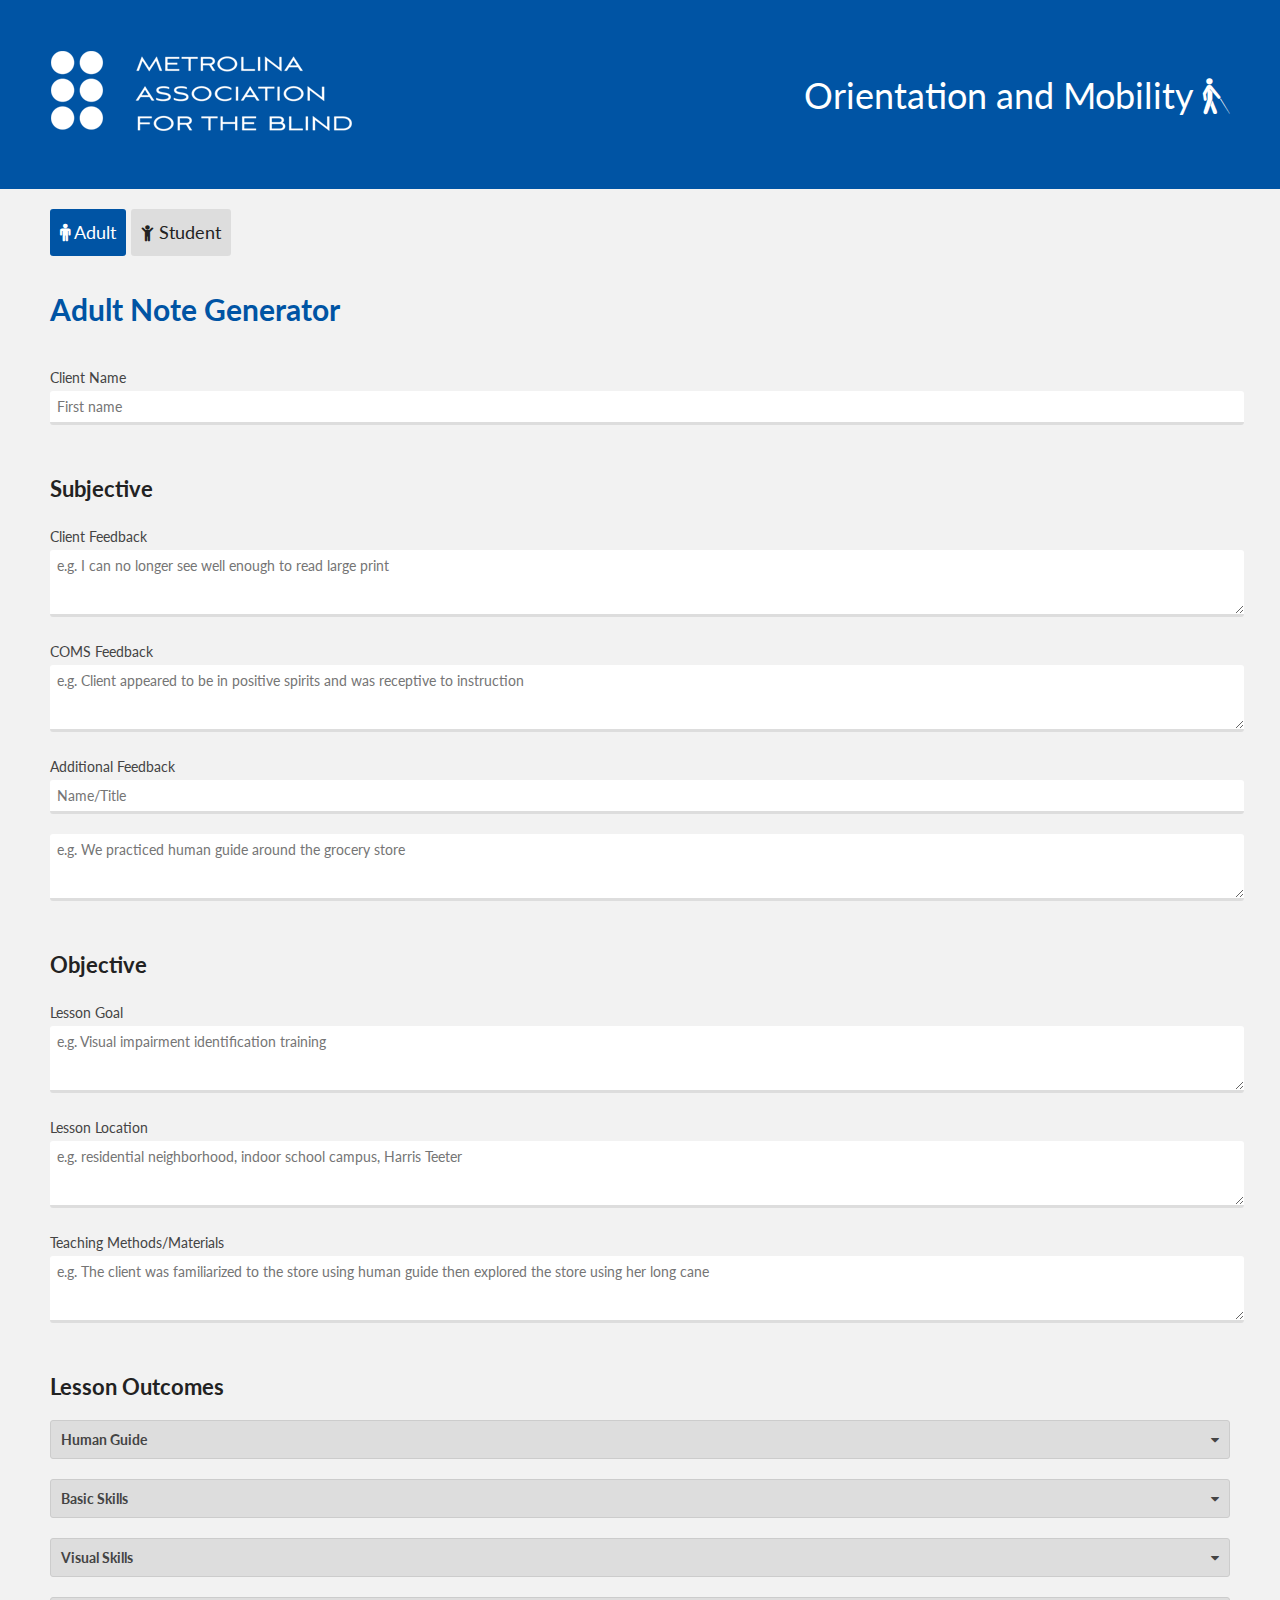
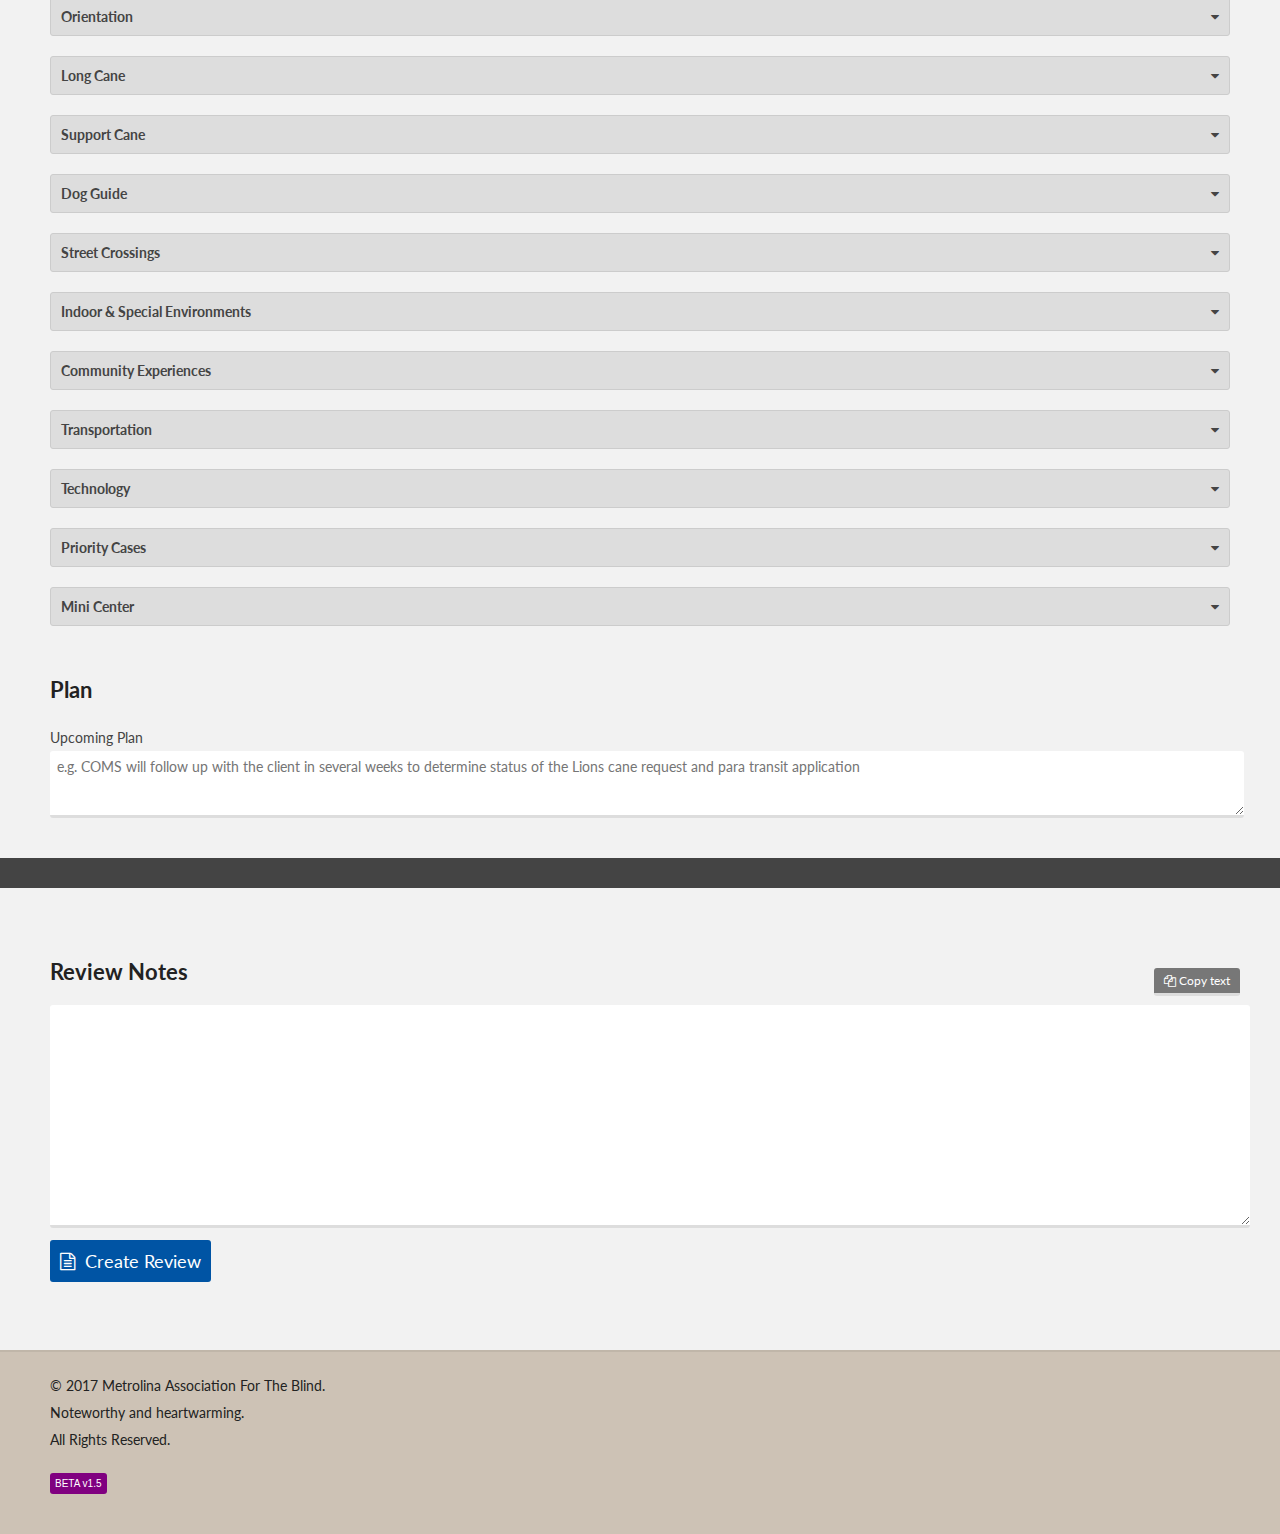
<file: index.html>
<!DOCTYPE html>
<html lang="en" manifest="metrolina.appcache">
<!--<html lang="en">-->
    <head>
        <meta charset="utf-8" />
        <meta name="HandHeldFriendly" content="true" />
        <meta name="mobileoptimized" content="320" />
        <meta name="viewport" content="width=device-width, maximum-scale=1.0, minimum-scale=1.0" />
        <meta name="apple-mobile-web-app-capable" content="yes" />     

        <title>Orientation and Mobility | Metrolina Association for the Blind</title>

        <link href="https://fonts.googleapis.com/css?family=Lato" rel="stylesheet">
        <link href="css/font-awesome.css" rel="stylesheet" type="text/css" />
        <link href="css/style.css" rel="stylesheet" type="text/css" />

        <script type="text/javascript" src="js/jquery-3.2.1.min.js"></script>
    </head>
    <body>
        <header>
            <a href="index.html"><img src="images/logo.png" alt="Metrolina Association for the Blind logo" title="Metrolina Association for the Blind" /></a>
            <h1>Orientation and Mobility <i class="fa fa-blind"></i></h1>
        </header>

        <nav>
            <ul>
                <li><a href="#adult-review" class="selected" title="Adult Assessment"><i class="fa fa-male"></i> Adult</a></li>
                <li><a href="#student-review" title="Student Assessment"><i class="fa fa-child"></i> Student</a></li>
            </ul>
        </nav>

        <section id="adult-review" class="panel open" data-assessment="adult">
            <h1>Adult Note Generator</h1>
            <form>
                <label for="adult-client-name">Client Name</label>
                <input type="text" name="adult-client-name" id="adult-client-name" placeholder="First name" />

                <!-- Subjective -->
                <h2>Subjective</h2>
                <label for="adult-client-feedback">Client Feedback</label>
                <textarea name="adult-client-feedback" id="adult-client-feedback" placeholder="e.g. I can no longer see well enough to read large print"></textarea>                

                <label for="adult-coms-feedback">COMS Feedback</label>
                <textarea name="adult-coms-feedback" id="adult-coms-feedback" placeholder="e.g. Client appeared to be in positive spirits and was receptive to instruction"></textarea>    

                <label for="adult-additional-name">Additional Feedback</label>
                <input type="text" name="adult-additional-name" id="adult-additional-name" placeholder="Name/Title" />
                <textarea name="adult-additional-feedback" id="adult-additional-feedback" placeholder="e.g. We practiced human guide around the grocery store"></textarea>

                <!-- Objective -->
                <h2>Objective</h2>
                <label for="adult-lesson-goal">Lesson Goal</label>
                <textarea name="adult-lesson-goal" id="adult-lesson-goal" placeholder="e.g. Visual impairment identification training"></textarea>

                <label for="adult-lesson-location">Lesson Location</label>
                <textarea name="adult-lesson-location" id="adult-lesson-location" placeholder="e.g. residential neighborhood, indoor school campus, Harris Teeter"></textarea>                                                    

                <label for="adult-teaching-methods">Teaching Methods/Materials</label>
                <textarea name="adult-teaching-methods" id="adult-teaching-methods" placeholder="e.g. The client was familiarized to the store using human guide then explored the store using her long cane"></textarea>

                <!-- Assessment -->
                <h2>Lesson Outcomes</h2>
                <div class="questions"></div>

                <!-- Plan -->
                <h2>Plan</h2>
                <label for="adult-upcoming-plan">Upcoming Plan</label>
                <textarea name="adult-upcoming-plan" id="adult-upcoming-plan" placeholder="e.g. COMS will follow up with the client in several weeks to determine status of the Lions cane request and para transit application"></textarea>     
            </form>
        </section>

        <section id="student-review" class="panel" data-assessment="student">
            <h1>Student Note Generator</h1>  
            <form>
                <label for="student-client-name">Student Name</label>
                <input type="text" name="student-client-name" id="student-client-name" placeholder="First name" />

                <!-- Subjective -->
                <h2>Subjective</h2>
                <label for="student-client-feedback">Student Feedback</label>
                <textarea name="student-client-feedback" id="student-client-feedback" placeholder="e.g. I can no longer see well enough to read large print"></textarea>                
                
                <label for="student-coms-feedback">COMS Feedback</label>
                <textarea name="student-coms-feedback" id="student-coms-feedback" placeholder="e.g. The student can no longer see shapes"></textarea>    

                <label for="student-additional-name">Additional Feedback</label>
                <input type="text" name="student-additional-name" id="student-additional-name" placeholder="Name/Title" />
                <textarea name="student-additional-feedback" id="student-additional-feedback" placeholder="e.g. My child can no longer see shapes"></textarea>

                <input type="text" name="student-additional2-name" id="student-additional2-name" class="space" placeholder="Name/Title" /> 
                <textarea name="student-additional2-feedback" id="student-additional2-feedback" placeholder="e.g. The student can no longer see shapes"></textarea>

                <!-- Objective -->
                <h2>Objective</h2>
                <label for="student-lesson-goal">Lesson Goal</label>
                <textarea name="student-lesson-goal" id="student-lesson-goal" placeholder="e.g. Visual impairment identification training"></textarea>

                <label for="student-lesson-location">Lesson Location</label>
                <textarea name="student-lesson-location" id="student-lesson-location" placeholder="e.g. residential neighborhood, indoor school campus, Harris Teeter"></textarea>                  

                <label for="student-teaching-methods">Teaching Methods/Materials</label>
                <textarea name="student-teaching-methods" id="student-teaching-methods" placeholder="e.g. The student created a tactile map of a residential area"></textarea>

                <!-- Assessment -->
                <h2>Lesson Outcomes</h2>
                <div class="questions"></div>

                <!-- Plan -->
                <h2>Plan</h2>
                <label for="student-upcoming-plan">Upcoming Plan</label>
                <textarea name="student-upcoming-plan" id="student-upcoming-plan" placeholder="e.g. COMS will follow up with the student in several weeks to determine status of the Lions cane request and para transit application"></textarea>     
            </form>                     
        </section>

        <section class="review">
            <h2>Review Notes</h2>
            <textarea id="review"></textarea>
            <span class="message"><i class="fa fa-check"></i> Copied!</span>
            <button class="copy" title="Copy text"><i class="fa fa-copy"></i> Copy text</button>
            <a href="#" title="Create Review"><i class="fa fa-file-text-o"></i> Create Review</a>
        </section>

        <footer>
            <p>&copy; 2017 Metrolina Association For The Blind.</p>
            <p>Noteworthy and heartwarming.</p>
            <p>All Rights Reserved.</p>
            <p class="beta">BETA v1.5</p>
        </footer>

        <script type="text/javascript" src="js/metrolina.js"></script>
    </body>
</html>
</file>
<file: css/style.css>
* {
	margin:0;
	padding:0;
	border:0;
	position:relative;
}

body {
	background:#cdc2b5;
	font-family:"Lato",sans-serif;
	font-size:18px;
	line-height:1.5em;
	color:#222;
}

h1 {
	font-size:30px;
	margin:0 0 40px 0;
	color:#0054a4;
}

h2 {
	font-size:22px;
	margin:50px 0 20px 0;
}

ul {
	list-style-type:none;
}

label {
	margin:0 0 10px 0;
	color:#444;
	font-size:14px;
}

input[type="text"],
input[type="number"],
input[type="submit"],
select,
textarea,
button {
	font-family:"Lato",sans-serif;
	font-size:14px;
	background:#fff;
	border-bottom:solid 3px #ddd;
	padding:7px;
	display:block;
	margin:0 0 20px 0;
	width:100%;
	border-radius:3px;
}

textarea {
	min-height:50px;
	max-width:100%;
	font-family:"Lato",sans-serif;
}

select {
	width:auto;
	display:inline-block;
	margin:0 5px;
}

input[type="number"] {
	display:inline-block;
	width:40px;
}

input[type="submit"],
button.copy {
	background:#0054a4;
	color:#fff;
	width:auto;
	cursor:pointer;
}

button.copy {
	background:#777;
}

input[type="submit"]:hover {
	background:#01498d;
}

button.copy:hover {
	background:#555;
}

input[type="submit"]:active {
	background:#003f7a;
}

button.copy:active {
	background:#444;
}

input[type="radio"] {
	margin:0 0 0 10px;
}

input[type="checkbox"] {
	margin:0 5px 0 0;
	border:solid 1px #aaa;
}

input[type="text"].space {
	margin-top:40px;
}

/* Header */
header {
	background:#0054a4;
	padding:50px;
}

header h1 {
	float:right;
	color:#fff;
	font-size:36px;
	font-weight:normal;
	margin:28px 0;
}

/* Navigation */
nav {
	background:#f2f2f2;
	padding:20px 50px;
}

nav ul li {
	display:inline-block;
}

nav ul li a {
	text-decoration:none;
	display:inline-block;
	background:#ddd;
	padding:10px;
	color:#222;
	border-radius:3px;
}

nav ul li a:hover {
	background:#ccc;
}

nav ul li a:active {
	background:#bbb;
}

nav ul li a.selected {
	background:#0054a4;
	color:#fff;
}

/* Content */
section {
	background:#f2f2f2;
	padding:20px 50px;
}

.panel {
	display:none;
}

.panel:first-of-type {
	display:block;
}

.questions .question {
	margin:0 0 20px 0;
}

.questions .question h3 {
	background:#ddd;
	padding:5px 10px;
	border:solid 1px #ccc;
	border-radius:3px;
	color:#444;
	text-decoration:none;
	display:block;
	font-size:14px;
	cursor:pointer;
}

.questions .question h3:hover {
	background:#dadada;
}

.questions .question h3 i.fa {
	float:right;
	top:7px;
	margin:0 0 0 10px;
}

.questions .question.open h3 i.fa:before {
    content:"\f0d8";
}

.questions .question ul,
.questions .question h4 {
	display:none;
}

.questions .question.open ul,
.questions .question.open h4 {
	display:block;
}

.questions .question.open h3 {
	border-radius:3px 3px 0 0;
}

.questions .question.open h4 {
	font-size:13px;
	background:#fff;
	border:solid 1px #ccc;
	border-top:0;
	border-bottom:0;
	padding:10px 0 0 20px;
}


.questions .question.open > ul {
	border:solid 1px #ccc;
	border-top:0;
	background:#fff;
	border-radius:0 0 3px 3px;
}

.questions .question > ul li {
	font-size:12px;
	padding:10px 25px;
}

.questions .question > ul li .suffix {
	margin:0 0 0 10px;
	display:inline-block;
	color:#444;
	font-size:14px;
}

.questions .question > ul li label:not(:first-of-type) {
	margin:0 10px;
}

.questions .question > ul li:hover {
	background:#eee;
}

.questions .question .range {
	margin:20px 20px 5px 20px;
	width:200px;
	display:none;
}

.questions .question .selected .range {
	display:block;
	max-width:400px;
}

.questions .question .rating {
	display:none;
	padding:10px 20px;
}

.questions .question .selected .rating {
	display:block;
}

.questions .question .rating a {
	color:#222;
	text-decoration:none;	
	margin:0 2px;
	font-size:14px;
	padding:5px 15px;
	background:#ddd;
	border-radius:3px;
	display:inline-block;
}

.questions .question .rating a:hover {
	background:#ccc;
}

.questions .question .rating a:active {
	background:#bbb;
}

.questions .question .rating a.on {
	color:#fff;
	background:#0054a4;
	cursor:default;
}

.questions .question .rating a i.fa {
	font-size:11px;
}

.questions .question .rating .rating-panel {
	display:none;
}

.questions .question .rating .rating-panel.active {
	display:inline-block;
}

.questions .question .rating .rating-panel input[type="number"] {
	margin:0 5px 20px 5px;
}

.questions .question .rating .score {
	margin:20px 0 0 0;
}

.questions .question .rating .prompts .verbal {
	margin:0 20px 20px 5px;
}

.questions .question .rating .prompts .physical {
	margin:0 0 20px 5px;
}

.questions .question .rating .prompts .label {
	font-size:12px;
}

.questions .question .circle {
	width:24px;
	height:24px;
	border:solid 2px #000;
	border-radius:24px;
	display:block;
	position:absolute;
	left:155px;
	top:10px;
}

.questions .question .range span {
	font-size:13px;
	display:block;
	margin:5px 0 0 0;
	text-align:center;
	font-weight:bold;
}

.questions .question .range.buttons {
	width:auto;
	max-width:inherit;
}

.questions .question .range.buttons span {
	font-size:9px;
	font-weight:normal;
	border:solid 1px #ccc;
	border-right:0;
	display:inline-block;
	height:40px;
	width:100px;
	line-height:40px;
	cursor:pointer;
	/*background: -moz-linear-gradient(top, #ffffff 65%, #ceefff 100%);
	background: -webkit-linear-gradient(top, #ffffff 65%,#ceefff 100%);
	background: linear-gradient(to bottom, #ffffff 65%,#ceefff 100%);
	filter: progid:DXImageTransform.Microsoft.gradient( startColorstr='#ffffff', endColorstr='#ceefff',GradientType=0 );*/
	background:#f1f1f1;
	color:#222;
}

.questions .question .range.buttons span:first-child {
	border-radius:3px 0 0 3px;
}

.questions .question .range.buttons span:last-child {
	border-radius:0 3px 3px 0;
	border-right:solid 1px #ccc;
}

.questions .question .range.buttons span:hover {
	/*background: -moz-linear-gradient(top, #fafafa 65%, #d8d8d8 100%);
	background: -webkit-linear-gradient(top, #fafafa 65%,#d8d8d8 100%);
	background: linear-gradient(to bottom, #fafafa 65%,#d8d8d8 100%);
	filter: progid:DXImageTransform.Microsoft.gradient( startColorstr='#fafafa', endColorstr='#d8d8d8',GradientType=0 );*/
	background:#ddd;
}

.questions .question .range.buttons span:active {
	background:#ccc;
}

.questions .question .range.buttons span.selected {
	/*background: -moz-linear-gradient(top, #0054a4 65%, #002756 100%);
	background: -webkit-linear-gradient(top, #0054a4 65%,#002756 100%);
	background: linear-gradient(to bottom, #0054a4 65%,#002756 100%);
	filter: progid:DXImageTransform.Microsoft.gradient( startColorstr='#0054a4', endColorstr='#002756',GradientType=0 );*/
	background:#0054a4;
	color:#fff;
}

.questions .question input[type="text"] {
	display:inline-block;
	width:auto;
	min-width:400px;
	margin:0 0 0 5px;
}

.questions .question input[type="text"].small {
	min-width:50px;
	width:50px;
}

input[type=range] {
	-webkit-appearance:none;
	width:100%;
	margin:0;
}
input[type=range]::-webkit-slider-runnable-track {
	width:100%;
	height:1px;
	cursor:pointer;
	box-shadow:0;
	background:#777;
	border-radius:0px;
	border:0;
}
input[type=range]::-webkit-slider-thumb {
  box-shadow:0;
  border:0;
  height:40px;
  width:40px;
  border-radius:40px;
  background:#0054a4;
  cursor:pointer;
  -webkit-appearance:none;
  margin-top:-20px;
}
input[type=range]:focus::-webkit-slider-runnable-track {
  background:#777;
}
input[type=range]::-moz-range-track {
  width:100%;
  height:1px;
  cursor:pointer;
  box-shadow:0;
  background:#777;
  border-radius:0px;
  border:0;
}
input[type=range]::-moz-range-thumb {
  box-shadow:0;
  border:0;
  height:40px;
  width:40px;
  border-radius:40px;
  background:#0054a4;
  cursor:pointer;
}
input[type=range]::-ms-track {
  width:100%;
  height:1px;
  cursor:pointer;
  background:transparent;
  border-color:transparent;
  color:transparent;
}
input[type=range]::-ms-fill-lower {
  background:0;
  border:0;
  border-radius:0px;
  box-shadow:0;
}
input[type=range]::-ms-fill-upper {
  background:#777;
  border:0;
  border-radius:0px;
  box-shadow:0;
}
input[type=range]::-ms-thumb {
  box-shadow:0;
  border:0;
  height:40px;
  width:40px;
  border-radius:40px;
  background:#0054a4;
  cursor:pointer;
  height:1px;
}
input[type=range]:focus::-ms-fill-lower {
  background:#777;
}
input[type=range]:focus::-ms-fill-upper {
  background:#777;
}

.review {
	border-top:solid 30px #444;
	padding:20px 50px 75px 50px;
}

.review textarea {
	resize:vertical;
	min-height:200px;
	padding:10px;
}

.review button.copy {
	font-size:12px;
	position:absolute;
	top:80px;
	right:40px;
	padding:5px 10px;
}

.review .message {
	position:absolute;
	top:80px;
	right:140px;
	font-weight:bold;
	font-size:16px;
	opacity:0;
	color:#1a942b;
}

.review .message.active {
	animation:zoom 3s;
}

.review a {
	background:#0054a4;
	color:#fff;
	width:auto;
	cursor:pointer;
	text-decoration:none;
	margin:0 0 40px 0;
	padding:10px;
	border-radius:3px;
}

.review a:hover {
	background:#01498d;
}

.review a:active {
	background:#003f7a;
}

.review a i.fa {
	margin:0 5px 0 0;
}

/* Footer */
footer {
	padding:20px 50px;
	border-top:solid 2px #c0b6a9;
}

footer p {
	font-size:14px;
}

.beta {
	font-family:arial,sans-serif;
	font-size:10px;
	line-height:21px;
	padding:0 5px;
	display:inline-block;
	background:purple;
	color:#fff;
	border-radius:3px;
	margin:20px 0;
}

/* Animations */
@keyframes zoom {
	0% {
		opacity:0;
		transform:scale3d(0, 0, 1);
	}
	10% {
		opacity:1;
		transform:scale3d(1.05, 1.05, 1);
	}
	15% {
		opacity:1;
		transform:scale3d(1, 1, 1);
	}
	85% {
		opacity:1;
		transform:scale3d(1, 1, 1);
	}
	90% {
		opacity:1;
		transform:scale3d(1.05, 1.05, 1);
	}
	100% {
		opacity:0;
		transform:scale3d(0, 0, 1);
	}
}

/* Mobile Responsiveness */
@media screen and (max-width: 800px) {
	input[type="text"],
	textarea {
		max-width:95%;
	}

	input[type="checkbox"] {
		outline:solid 1px #999;
	}	

	header {
		padding:25px 20px;
		text-align:center;
	}

	header a img {
		max-width:200px;
	}

	header h1 {
		float:none;
		text-align:center;
		font-size:32px;
		line-height:36px;
		margin:20px 0 0 0;
	}

	nav {
		padding:20px;
	}

	.questions .question input[type="text"] {
		width:92%;
		min-width:auto;
	}

	.questions .question .rating {
		padding:10px 0;
	}

	.questions .question .rating a {
		font-size:12px;
		padding:5px 10px;
	}

	.questions .question .rating .rating-panel.active.trials {
		display:inline;
	}

	.questions .question .rating .rating-panel.active.trials span {
		margin:0 100px 0 0;
	}	

	.questions .question .rating .prompts {
		border-top:dotted 1px #ccc;
		padding:10px 0 0 0;
	}

	.questions .question .rating .prompts .label {
		width:100px;
		display:inline-block;
	}

	.questions .question .rating .prompts input {
		margin:0 100px 10px 5px !important;
	}

	.panel {
		padding:20px;
	}

	.review {
		padding:20px 20px 75px 20px;
	}

	.review button.copy {
		top:70px;
		right:20px;
	}

	.review .message {
		top:35px;
		right:25px;
	}

	footer {
		padding:20px;
	}
}

@media screen and (max-width: 699px) {
	.questions .question .range.buttons span {
		border:solid 1px #aaa !important;
		border-radius:3px !important;
		width:100% !important;
	}	
}
</file>
